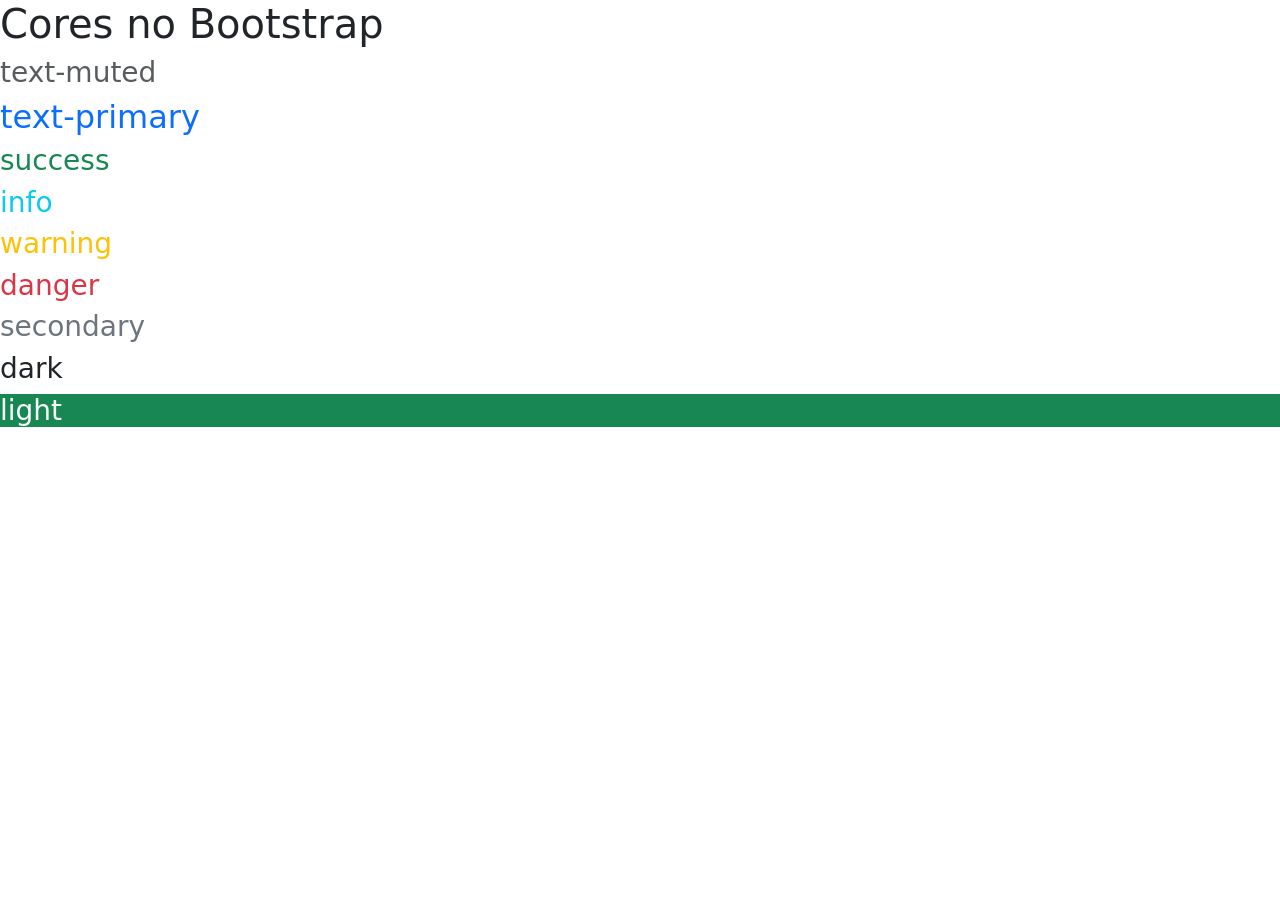
<file: aula-09-bootstrap/index.html>
<!DOCTYPE html>
<html lang="pt-br">
<head>
    <meta charset="UTF-8">
    <meta name="viewport" content="width=device-width, initial-scale=1.0">
    <link rel="stylesheet" href="https://cdn.jsdelivr.net/npm/bootstrap@5.3.8/dist/css/bootstrap.min.css" 
    integrity="sha384-sRIl4kxILFvY47J16cr9ZwB07vP4J8+LH7qKQnuqkuIAvNWLzeN8tE5YBujZqJLB"
    crossorigin="anonymous">
</head>
<body>
    <h1>Cores no Bootstrap</h1>

    <p class="h3 text-muted">text-muted</p>
    <p class="h2 text-primary">text-primary</p>
    <p class="h3 text-success">success</p>
    <p class="h3 text-info">info</p>
    <P class="h3 text-warning">warning</P>
    <p class="h3 text-danger">danger</p>
    <p class="h3 text-secondary">secondary</p>
    <p class="h3 text-dark">dark</p>
    <p class="h3 text-light bg-success">light</p>

    <script src="https://cdn.jsdelivr.net/npm/bootstrap@5.3.8/dist/js/bootstrap.bundle.min.js"
    
</body>
</file>
